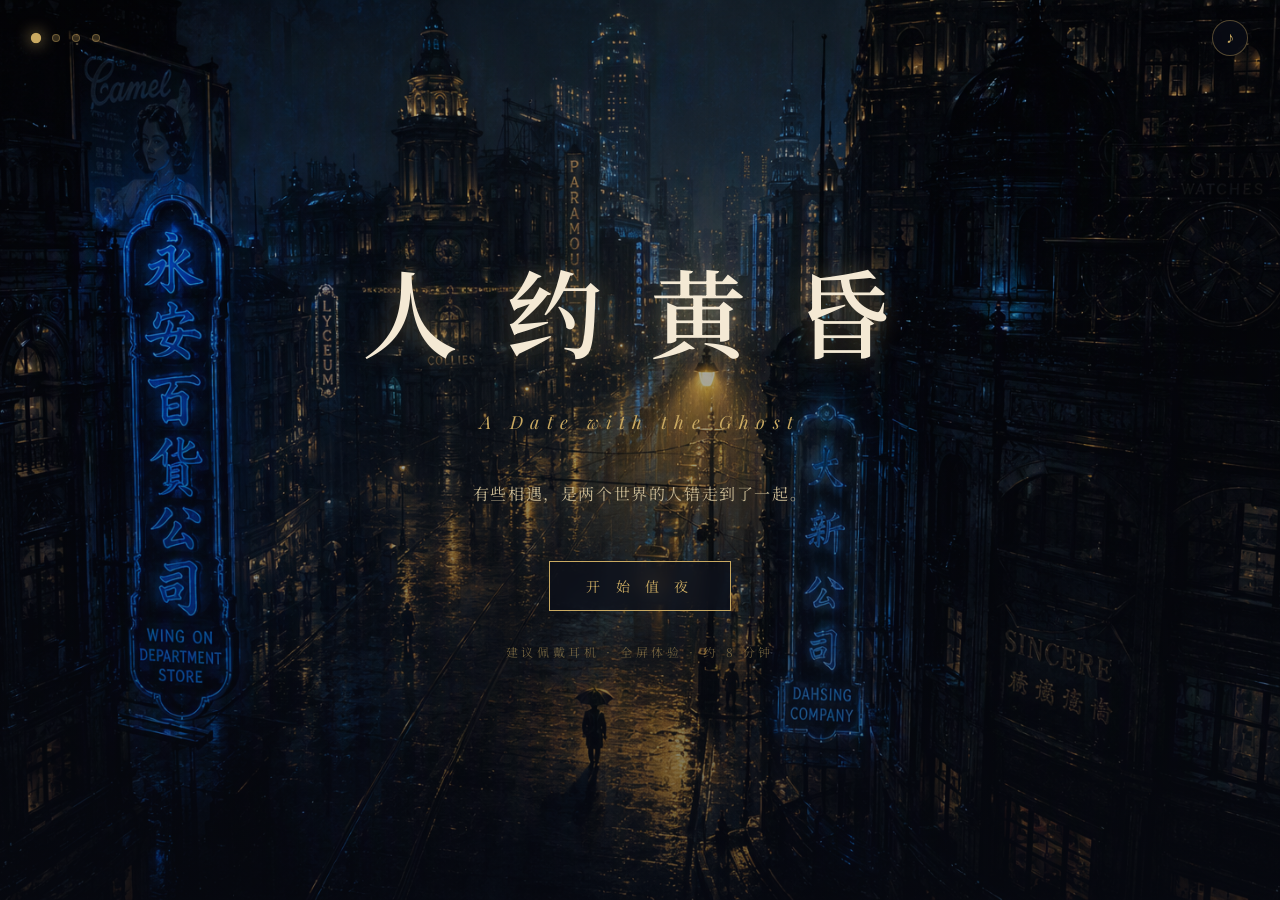
<file: guilian/index.html>
<!DOCTYPE html>
<html lang="zh-CN">
<head>
  <meta charset="UTF-8" />
  <meta name="viewport" content="width=device-width, initial-scale=1.0, viewport-fit=cover" />
  <title>人约黄昏 · A Date with the Ghost</title>
  <link rel="preconnect" href="https://fonts.googleapis.com" />
  <link rel="preconnect" href="https://fonts.gstatic.com" crossorigin />
  <link href="https://fonts.googleapis.com/css2?family=Playfair+Display:ital,wght@0,400;0,600;1,400&family=Noto+Serif+SC:wght@300;400;600&display=swap" rel="stylesheet" />
  <link rel="stylesheet" href="styles.css" />
</head>
<body>
  <!-- 雨/雪粒子层 -->
  <!-- 顶部 UI -->
  <header class="top-bar">
    <div id="progress-dots" class="progress-dots" aria-label="进度">
      <span class="dot" data-step="cover"></span>
      <span class="dot" data-step="ch1"></span>
      <span class="dot" data-step="ch2"></span>
      <span class="dot" data-step="climax"></span>
    </div>
    <button id="mute-btn" class="mute-btn" aria-label="静音切换">
      <span class="mute-icon">♪</span>
    </button>
  </header>

  <!-- 主舞台 -->
  <main id="stage" class="stage">
    <!-- 通用黑屏遮罩 -->
    <div id="black-mask" class="black-mask"></div>

    <!-- 场景容器：JS 动态切换 display -->
    <section id="scene-cover" class="scene scene-cover" data-active="true">
      <div class="scene-bg bg-cover" aria-hidden="true"></div>
      <div class="cover-content">
        <h1 class="cover-title">
          <span class="title-line">人</span>
          <span class="title-line">约</span>
          <span class="title-line">黄</span>
          <span class="title-line">昏</span>
        </h1>
        <p class="cover-subtitle">A Date with the Ghost</p>
        <p class="cover-tagline">有些相遇，是两个世界的人错走到了一起。</p>
        <button class="btn-primary start-btn" data-action="start">开 始 值 夜</button>
        <p class="cover-hint">建议佩戴耳机 · 全屏体验 · 约 8 分钟</p>
      </div>
    </section>

    <section id="scene-opening" class="scene scene-opening">
      <div class="scene-bg bg-city-night" aria-hidden="true"></div>
      <div class="opening-narrator">
        <p class="narrator-line" data-narrator="1">凌晨一点。</p>
        <p class="narrator-line" data-narrator="2">你刚和出版社编辑吵了一架。</p>
        <p class="narrator-line" data-narrator="3">他让你把小说改成"正能量"。</p>
        <p class="narrator-line" data-narrator="4">你拒绝。然后你摔了咖啡馆的杯子。</p>
        <p class="narrator-line" data-narrator="5">冷风吹进来。你拐进一家 24 小时便利店。</p>
        <p class="narrator-line" data-narrator="6">货架之间，站着一位黑衣女子。</p>
        <p class="narrator-line" data-narrator="7">她抬起眼睛，像是从很深的水底望向你。</p>
        <p class="narrator-line" data-narrator="8">那一刻，你忘了自己是来买咖啡的。</p>
      </div>
      <div class="opening-character" id="opening-silhouette" aria-hidden="true"></div>
      <button class="btn-primary opening-continue" data-action="opening-continue" hidden>继续</button>
    </section>

    <section id="scene-chapter1" class="scene scene-chapter1">
      <div class="scene-bg bg-convenience-store" aria-hidden="true"></div>
      <div class="chapter-marker">第一章 · 便利店</div>
      <div class="character-stage" id="ch1-character"></div>
      <div id="dialogue-box" class="dialogue-box">
        <div class="speaker-line">
          <span class="speaker-name" id="speaker-name">她</span>
        </div>
        <p class="dialogue-text" id="dialogue-text"></p>
        <div class="option-list" id="option-list"></div>
        <button class="btn-primary dialogue-continue" id="dialogue-continue" hidden>继续</button>
      </div>
    </section>

    <section id="scene-chapter2" class="scene scene-chapter2">
      <div class="scene-bg bg-old-apartment" aria-hidden="true"></div>
      <div class="chapter-marker">第二章 · 老公寓</div>
      <div class="character-stage" id="ch2-character"></div>
      <div class="clock-puzzle" id="clock-puzzle" hidden>
        <p class="puzzle-hint">点击墙上的照片，按时间顺序排列。</p>
        <div class="photo-row">
          <button class="photo-btn" data-photo="morning" data-order="1" aria-label="清晨照片"></button>
          <button class="photo-btn" data-photo="dusk" data-order="2" aria-label="黄昏照片"></button>
          <button class="photo-btn" data-photo="midnight" data-order="3" aria-label="深夜照片"></button>
        </div>
        <p class="puzzle-status" id="puzzle-status"></p>
      </div>
      <div id="dialogue-box-ch2" class="dialogue-box">
        <div class="speaker-line">
          <span class="speaker-name" id="speaker-name-ch2">她</span>
        </div>
        <p class="dialogue-text" id="dialogue-text-ch2"></p>
        <div class="option-list" id="option-list-ch2"></div>
        <button class="btn-primary dialogue-continue" id="dialogue-continue-ch2" hidden>继续</button>
      </div>
    </section>

    <section id="scene-climax" class="scene scene-climax">
      <div class="scene-bg bg-cathedral" aria-hidden="true"></div>
      <div class="chapter-marker">高潮 · 教堂</div>
      <div class="character-stage" id="climax-character"></div>
      <div id="dialogue-box-climax" class="dialogue-box">
        <div class="speaker-line">
          <span class="speaker-name" id="speaker-name-climax">她</span>
        </div>
        <p class="dialogue-text" id="dialogue-text-climax"></p>
        <div class="option-list" id="option-list-climax"></div>
        <button class="btn-primary dialogue-continue" id="dialogue-continue-climax" hidden>继续</button>
      </div>
    </section>

    <section id="scene-ending-a" class="scene scene-ending">
      <div class="scene-bg bg-ending-a" aria-hidden="true"></div>
      <div class="ending-content">
        <h2 class="ending-title">结局 A · 还 魂</h2>
        <p class="ending-text" id="ending-a-text"></p>
        <button class="btn-secondary" data-action="back-to-title">回到封面</button>
      </div>
    </section>

    <section id="scene-ending-b" class="scene scene-ending">
      <div class="scene-bg bg-ending-b" aria-hidden="true"></div>
      <div class="ending-content">
        <h2 class="ending-title">结局 B · 入 鬼</h2>
        <p class="ending-text" id="ending-b-text"></p>
        <button class="btn-secondary" data-action="back-to-title">回到封面</button>
      </div>
    </section>

    <section id="scene-ending-c" class="scene scene-ending">
      <div class="scene-bg bg-ending-c" aria-hidden="true"></div>
      <div class="ending-content">
        <h2 class="ending-title">结局 C · 共 度</h2>
        <p class="ending-text" id="ending-c-text"></p>
        <button class="btn-secondary" data-action="back-to-title">回到封面</button>
      </div>
    </section>

    <section id="scene-ending-h" class="scene scene-ending">
      <div class="scene-bg bg-ending-b" aria-hidden="true"></div>
      <div class="ending-content">
        <h2 class="ending-title">隐藏结局 · 黄 粱</h2>
        <p class="ending-text" id="ending-h-text"></p>
        <button class="btn-secondary" data-action="back-to-title">回到封面</button>
      </div>
    </section>

    <section id="scene-credits" class="scene scene-credits">
      <div class="credits-content">
        <p class="credits-line">献给所有曾想消失，也曾被找回的人。</p>
        <p class="credits-line credits-unlocks" id="credits-unlocks"></p>
        <button class="btn-secondary" data-action="restart">再 读 一 遍</button>
      </div>
    </section>
  </main>

  <script src="game.js"></script>
</body>
</html>
</file>
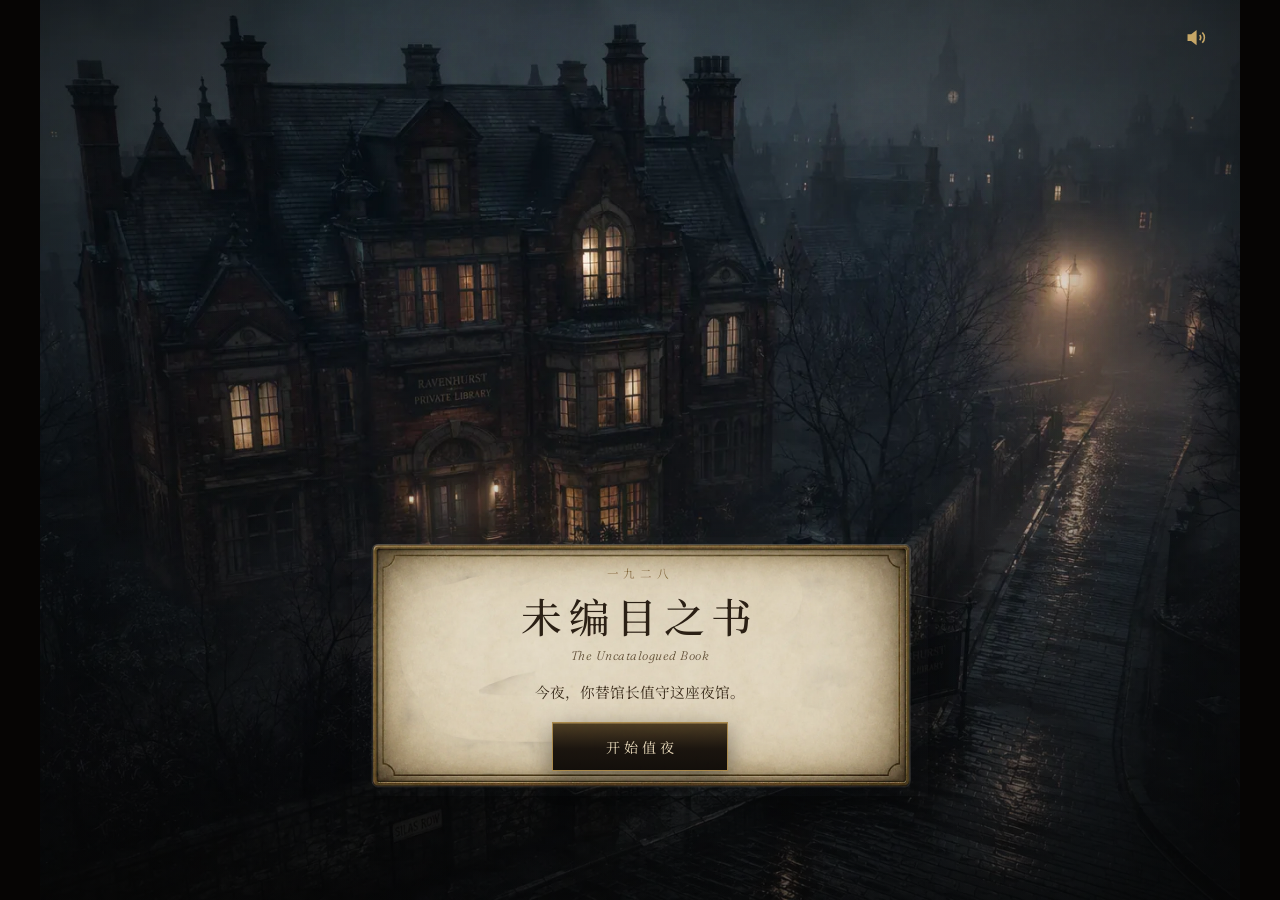
<file: library/index.html>
<!DOCTYPE html>
<html lang="zh-CN">
<head>
  <meta charset="UTF-8" />
  <meta name="viewport" content="width=device-width, initial-scale=1.0, viewport-fit=cover" />
  <title>未编目之书 · The Uncatalogued Book</title>
  <link rel="preconnect" href="https://fonts.googleapis.com" />
  <link rel="preconnect" href="https://fonts.gstatic.com" crossorigin />
  <link href="https://fonts.googleapis.com/css2?family=Fraunces:ital,opsz,wght@0,9..144,300;0,9..144,500;1,9..144,300&family=Noto+Serif+SC:wght@300;400;500&display=swap" rel="stylesheet" />
  <link rel="stylesheet" href="styles.css" />
</head>
<body>
  <div id="app">
    <header class="hud">
      <button id="btn-music" class="ghost-btn music-btn" type="button" title="关闭音乐" aria-label="关闭音乐" aria-pressed="false">
        <svg class="icon-sound" viewBox="0 0 24 24" aria-hidden="true">
          <path fill="currentColor" d="M4 9h3.2L12 5.2v13.6L7.2 15H4V9zm10.2 1.1a3.2 3.2 0 0 1 0 3.8l1.2.9a4.8 4.8 0 0 0 0-5.6l-1.2.9zm2.3-2.2 1.1-.9a7.2 7.2 0 0 1 0 9.9l-1.1-.9a5.6 5.6 0 0 0 0-8.1z"/>
        </svg>
        <svg class="icon-mute" viewBox="0 0 24 24" aria-hidden="true">
          <path fill="currentColor" d="M4 9h3.2L12 5.2v13.6L7.2 15H4V9zm12.1 1.2 1.7 1.8 1.7-1.8 1.1 1.1-1.7 1.7 1.7 1.8-1.1 1.1-1.7-1.8-1.7 1.8-1.1-1.1 1.7-1.8-1.7-1.7 1.1-1.1z"/>
        </svg>
      </button>
    </header>

    <section id="scene-title" class="scene active" data-scene="title">
      <div class="scene-bg" data-img="library_overview.png"></div>
      <div class="title-panel">
        <aside class="title-plate">
          <p class="title-year">一九二八</p>
          <h1 class="title-zh">未编目之书</h1>
          <p class="title-en">The Uncatalogued Book</p>
          <p class="title-line">今夜，你替馆长值守这座夜馆。</p>
          <button id="btn-start" class="primary-btn title-start" type="button">开始值夜</button>
        </aside>
      </div>
    </section>

    <section id="scene-intro" class="scene" data-scene="intro">
      <div class="scene-bg" id="intro-bg" data-img="library_overview.png"></div>
      <div class="intro-curator" id="intro-curator" data-img="curator_silhouette.png" hidden></div>
      <div class="dialogue" id="intro-dialogue">
        <p class="dialogue-speaker" id="intro-speaker"></p>
        <p class="dialogue-text" id="intro-text"></p>
        <button id="btn-intro-next" class="primary-btn" type="button">继续</button>
      </div>
    </section>

    <section id="scene-desk" class="scene" data-scene="desk">
      <div class="scene-bg" data-img="floor1_desk.png"></div>
      <div class="desk-lamp" id="desk-lamp" aria-hidden="true"></div>
      <div class="room-nav">
        <span class="room-name">一楼 · 值班桌</span>
        <button class="ghost-btn room-link" type="button" data-goto="stacks">阅览廊 ></button>
      </div>
      <div class="hotspots" id="desk-hotspots">
        <button class="hotspot pulse" data-id="lamp" style="left:7%;top:60%" type="button" aria-label="煤油灯"></button>
        <button class="hotspot locked" data-id="smallkey" style="left:16%;top:54%" type="button" aria-label="小钥匙"></button>
        <button class="hotspot locked" data-id="drawer" style="left:52%;top:82%" type="button" aria-label="值班桌抽屉"></button>
        <button class="hotspot" data-id="memo" style="left:20%;top:70%" type="button" aria-label="便签"></button>
      </div>
      <p class="scene-caption" id="desk-caption"></p>
    </section>

    <section id="scene-stacks" class="scene" data-scene="stacks">
      <div class="scene-bg" data-img="floor1_stacks.png" id="stacks-bg"></div>
      <div class="room-nav">
        <button class="ghost-btn room-link" type="button" data-goto="desk">< 值班桌</button>
        <span class="room-name">一楼 · 阅览廊</span>
        <button class="ghost-btn room-link" type="button" data-goto="lobby">还书廊 ></button>
      </div>
      <div class="hotspots" id="stacks-hotspots">
        <button class="hotspot" data-id="miss" data-spine="C-04" style="left:8%;top:28%" type="button" aria-label="书架"></button>
        <button class="hotspot" data-id="shelf" style="left:14%;top:42%" type="button" aria-label="书架"></button>
        <button class="hotspot" data-id="miss" data-spine="A-09" style="left:11%;top:68%" type="button" aria-label="书架"></button>
        <button class="hotspot" data-id="cards" style="left:38%;top:74%" type="button" aria-label="借阅卡片盒"></button>
        <button class="hotspot" data-id="ink" style="left:84%;top:72%" type="button" aria-label="墨水瓶"></button>
      </div>
      <p class="scene-caption" id="stacks-caption"></p>
    </section>

    <section id="scene-lobby" class="scene" data-scene="lobby">
      <div class="scene-bg" data-img="floor1_lobby.png" id="lobby-bg"></div>
      <div class="lobby-prop lobby-photo" id="lobby-photo" aria-hidden="true"></div>
      <div class="room-nav">
        <button class="ghost-btn room-link" type="button" data-goto="stacks">< 阅览廊</button>
        <span class="room-name">一楼 · 还书廊</span>
      </div>
      <div class="hotspots" id="lobby-hotspots">
        <button class="hotspot" data-id="cart" style="left:38%;top:60%" type="button" aria-label="还书车"></button>
        <button class="hotspot" data-id="photo" style="left:34%;top:38%" type="button" aria-label="旧相纸"></button>
        <button class="hotspot locked" data-id="door" style="left:82%;top:40%" type="button" aria-label="地下室门"></button>
      </div>
      <p class="scene-caption" id="lobby-caption"></p>
    </section>

    <section id="scene-b1" class="scene" data-scene="b1">
      <div class="scene-bg cold" data-img="b1_stairs.png"></div>
      <div class="b1-panel">
        <p class="b1-kicker">地下一层 · 石阶</p>
        <p class="b1-text" id="b1-text"></p>
        <button id="btn-b1-down" class="primary-btn" type="button">继续下行</button>
      </div>
      <p class="scene-caption" id="b1-caption"></p>
    </section>

    <section id="scene-b2" class="scene" data-scene="b2">
      <div class="scene-bg cold" data-img="b2_vault_room.png"></div>
      <div class="vault-stage">
        <div class="book-pedestal" id="blank-book" data-img="blank_book.png" title="未编目之书">
          <span class="book-label">《未编目之书》</span>
        </div>
        <div class="drop-slots" id="b2-slots">
          <div class="drop-slot" data-slot="key">门</div>
          <div class="drop-slot" data-slot="note">笔</div>
          <div class="drop-slot" data-slot="flower">脊</div>
        </div>
      </div>
      <p class="scene-caption" id="b2-caption"></p>
    </section>

    <section id="scene-book" class="scene" data-scene="bookInner">
      <div class="scene-bg parchment" data-img="book_inner.png"></div>
      <div class="silhouette" id="silhouette" hidden data-img="girl_silhouette.png"></div>
      <div class="book-slots" id="book-slots">
        <div class="drop-slot page-slot" data-slot="key">门</div>
        <div class="drop-slot page-slot" data-slot="note">笔</div>
        <div class="drop-slot page-slot" data-slot="flower">少女</div>
      </div>
      <div class="monologue" id="monologue" hidden>
        <p id="mono-text"></p>
        <button id="btn-mono-next" class="primary-btn" type="button">继续</button>
      </div>
      <button id="btn-last-page" class="primary-btn last-page-btn" type="button" hidden>最后一页</button>
      <p class="scene-caption" id="book-caption"></p>
    </section>

    <section id="scene-ending" class="scene" data-scene="ending">
      <div class="scene-bg" id="ending-bg"></div>
      <div class="ending-panel">
        <h2 id="ending-title"></h2>
        <p id="ending-body"></p>
        <p id="ending-epilogue" class="epilogue"></p>
        <button id="btn-title" class="primary-btn" type="button">返回标题</button>
      </div>
    </section>

    <aside id="inventory" class="inventory" hidden>
      <p class="inv-label">信物</p>
      <div id="inv-items" class="inv-items"></div>
    </aside>

    <div id="modal" class="modal" hidden>
      <div class="modal-card" id="modal-card">
        <p class="modal-kicker" id="modal-kicker" hidden></p>
        <div class="modal-art-wrap" id="modal-art-wrap" hidden>
          <button class="modal-art" id="modal-art" type="button" aria-label="点击放大" title="点击放大"></button>
        </div>
        <h3 id="modal-title"></h3>
        <div class="modal-rule" aria-hidden="true"></div>
        <p id="modal-body"></p>
        <button id="modal-close" class="primary-btn" type="button">合上</button>
      </div>
    </div>

    <div id="art-zoom" class="art-zoom" hidden>
      <div class="art-zoom-frame">
        <div class="art-zoom-img" id="art-zoom-img"></div>
      </div>
    </div>

    <div id="toast" class="toast" hidden></div>
  </div>
  <script src="game.js"></script>
</body>
</html>
</file>
<file: guilian/styles.css>
/* ============================================
   人约黄昏 · A Date with the Ghost
   美术风格：Art Deco + 黑色电影
   ============================================ */

:root {
  --night: #0a0e1a;
  --night-deep: #050811;
  --blue: #1a3a5c;
  --blue-deep: #0d1f33;
  --gold: #c9a961;
  --gold-bright: #e8c878;
  --ink: #1a1a1a;
  --paper: #f4e9d4;
  --paper-dim: #c9b993;
  --blood: #8b2c2c;
  --display-font: 'Playfair Display', 'Noto Serif SC', Georgia, serif;
  --body-font: 'Noto Serif SC', 'Playfair Display', Georgia, serif;
}

* {
  box-sizing: border-box;
  margin: 0;
  padding: 0;
}

html, body {
  width: 100%;
  height: 100%;
  background: var(--night);
  color: var(--paper);
  font-family: var(--body-font);
  overflow: hidden;
  user-select: none;
  -webkit-tap-highlight-color: transparent;
}

body {
  cursor: default;
}

/* ============================================
   雨/雪粒子层
   ============================================ */
/* ============================================
   顶栏
   ============================================ */
.top-bar {
  position: fixed;
  top: 0;
  left: 0;
  right: 0;
  z-index: 50;
  padding: 20px 32px;
  display: flex;
  justify-content: space-between;
  align-items: center;
  pointer-events: none;
}

.progress-dots {
  display: flex;
  gap: 12px;
  pointer-events: auto;
}

.progress-dots .dot {
  width: 8px;
  height: 8px;
  border-radius: 50%;
  background: rgba(201, 169, 97, 0.25);
  border: 1px solid rgba(201, 169, 97, 0.4);
  transition: all 0.4s ease;
}

.progress-dots .dot.active {
  background: var(--gold);
  box-shadow: 0 0 12px var(--gold);
  transform: scale(1.3);
}

.progress-dots .dot.passed {
  background: rgba(201, 169, 97, 0.6);
}

.mute-btn {
  width: 36px;
  height: 36px;
  border-radius: 50%;
  background: rgba(10, 14, 26, 0.6);
  border: 1px solid rgba(201, 169, 97, 0.4);
  color: var(--gold);
  font-size: 16px;
  cursor: pointer;
  pointer-events: auto;
  backdrop-filter: blur(8px);
  transition: all 0.3s ease;
}

.mute-btn:hover {
  border-color: var(--gold);
  box-shadow: 0 0 12px rgba(201, 169, 97, 0.5);
}

.mute-btn.muted {
  color: rgba(201, 169, 97, 0.4);
}

/* ============================================
   舞台与场景
   ============================================ */
.stage {
  position: relative;
  width: 100%;
  height: 100vh;
  height: 100dvh;
  overflow: hidden;
}

.scene {
  position: absolute;
  inset: 0;
  display: none;
  opacity: 0;
  transition: opacity 0.6s ease;
  overflow: hidden;
}

.scene[data-active="true"] {
  display: flex;
  opacity: 1;
}

/* ============================================
   场景背景层：统一结构
   background-image 层：真实图片（优先）
   ::before 遮罩层：渐变暗角（保护文字可读性）
   ============================================ */
.scene-bg {
  position: absolute;
  inset: 0;
  background-color: var(--night-deep);
  background-size: cover;
  background-position: center;
  background-repeat: no-repeat;
  z-index: 0;
}

/* 深色渐变遮罩 → ::before 层负责 */
.scene-bg::before {
  content: '';
  position: absolute;
  inset: 0;
  z-index: 1;
  background: linear-gradient(
    180deg,
    rgba(10, 14, 26, 0.25) 0%,
    rgba(10, 14, 26, 0.65) 100%
  );
}

/* ============================================
   各场景背景
   （不再使用 background 简写，统一用 background-image）
   ============================================ */
.bg-cover {
  background-color: #0a0e1a;
  background-image: url('assets/cover.jpg');
}

.bg-convenience-store {
  background-color: #0d1f33;
  background-image: url('assets/convenience_store.jpg');
}

.bg-city-night {
  background-color: #0a0e1a;
  background-image: url('assets/city_night.jpg');
}

.bg-old-apartment {
  background-color: #1a0e08;
  background-image: url('assets/old_apartment.jpg');
}

.bg-cathedral {
  background-color: #0a0e1a;
  background-image: url('assets/cathedral.jpg');
}

/* 结局场景 */
.bg-ending-a {
  background-color: #8b6f47;
  background-image: url('assets/ending_a.jpg');
}

.bg-ending-b {
  background-color: #050811;
  background-image: url('assets/ending_b.jpg');
}

.bg-ending-c {
  background-color: #2a1810;
  background-image: url('assets/ending_c.jpg');
}

/* ============================================
   场景 active 态：显示真实背景图
   （JS 会给 .scene-bg 追加 .has-image 触发此态）
   ============================================ */
.scene-bg.has-image::before {
  background: linear-gradient(
    180deg,
    rgba(10, 14, 26, 0.2) 0%,
    rgba(10, 14, 26, 0.55) 100%
  );
}

.scene-bg.has-image.bg-cover { background-image: url('assets/cover.jpg'); }
.scene-bg.has-image.bg-convenience-store { background-image: url('assets/convenience_store.jpg'); }
.scene-bg.has-image.bg-old-apartment { background-image: url('assets/old_apartment.jpg'); }
.scene-bg.has-image.bg-city-night { background-image: url('assets/city_night.jpg'); }
.scene-bg.has-image.bg-cathedral { background-image: url('assets/cathedral.jpg'); }
.scene-bg.has-image.bg-ending-a { background-image: url('assets/ending_a.jpg'); }
.scene-bg.has-image.bg-ending-b { background-image: url('assets/ending_b.jpg'); }
.scene-bg.has-image.bg-ending-c { background-image: url('assets/ending_c.jpg'); }

/* ============================================
   封面
   ============================================ */
.scene-cover {
  align-items: center;
  justify-content: center;
}

.cover-content {
  position: relative;
  z-index: 2;
  text-align: center;
  padding: 24px;
  max-width: 720px;
}

.cover-title {
  font-family: var(--display-font);
  font-weight: 600;
  font-size: clamp(48px, 10vw, 96px);
  letter-spacing: 0.3em;
  margin-bottom: 32px;
  color: var(--paper);
  text-shadow: 0 0 24px rgba(201, 169, 97, 0.4);
  display: flex;
  justify-content: center;
  gap: 0.2em;
}

.cover-title .title-line {
  display: inline-block;
  opacity: 0;
  transform: translateY(20px) rotateX(-90deg);
  animation: title-reveal 1.2s ease forwards;
}

.cover-title .title-line:nth-child(1) { animation-delay: 0.3s; }
.cover-title .title-line:nth-child(2) { animation-delay: 0.6s; }
.cover-title .title-line:nth-child(3) { animation-delay: 0.9s; }
.cover-title .title-line:nth-child(4) { animation-delay: 1.2s; }

@keyframes title-reveal {
  to {
    opacity: 1;
    transform: translateY(0) rotateX(0);
  }
}

.cover-subtitle {
  font-family: var(--display-font);
  font-style: italic;
  font-size: clamp(14px, 2vw, 18px);
  letter-spacing: 0.4em;
  color: var(--gold);
  margin-bottom: 48px;
  opacity: 0;
  animation: fade-in 1s ease 1.8s forwards;
}

.cover-tagline {
  font-size: clamp(14px, 1.6vw, 16px);
  color: var(--paper-dim);
  margin-bottom: 56px;
  letter-spacing: 0.1em;
  opacity: 0;
  animation: fade-in 1s ease 2.2s forwards;
}

.cover-hint {
  font-size: 12px;
  color: rgba(201, 169, 97, 0.5);
  letter-spacing: 0.3em;
  margin-top: 32px;
  opacity: 0;
  animation: fade-in 1s ease 2.8s forwards;
}

.start-btn {
  opacity: 0;
  animation: fade-in 1s ease 2.5s forwards;
}

@keyframes fade-in {
  to { opacity: 1; }
}

/* ============================================
   按钮
   ============================================ */
.btn-primary,
.btn-secondary {
  font-family: var(--body-font);
  font-size: 14px;
  letter-spacing: 0.4em;
  padding: 14px 36px;
  border: 1px solid var(--gold);
  background: rgba(10, 14, 26, 0.6);
  color: var(--gold);
  cursor: pointer;
  transition: all 0.4s ease;
  backdrop-filter: blur(8px);
  text-transform: none;
}

.btn-primary:hover,
.btn-secondary:hover {
  background: var(--gold);
  color: var(--night);
  box-shadow: 0 0 24px rgba(201, 169, 97, 0.6);
  letter-spacing: 0.5em;
}

.btn-primary:disabled {
  opacity: 0.3;
  cursor: not-allowed;
  letter-spacing: 0.4em;
}

.btn-primary:disabled:hover {
  background: rgba(10, 14, 26, 0.6);
  color: var(--gold);
  box-shadow: none;
  letter-spacing: 0.4em;
}

/* ============================================
   开场（叙述文字 + 剪影）
   ============================================ */
.scene-opening {
  align-items: center;
  justify-content: center;
  flex-direction: column;
}

.opening-narrator {
  position: relative;
  z-index: 2;
  text-align: center;
  max-width: 600px;
  padding: 0 24px;
}

.narrator-line {
  font-size: clamp(16px, 2vw, 20px);
  line-height: 2;
  color: var(--paper);
  margin-bottom: 8px;
  opacity: 0;
  transform: translateY(10px);
  transition: opacity 0.8s ease, transform 0.8s ease;
}

.narrator-line.visible {
  opacity: 1;
  transform: translateY(0);
}

.opening-character {
  position: absolute;
  right: 8%;
  bottom: 8%;
  width: 340px;
  height: 680px;
  background-image: url('assets/her_silhouette.jpg');
  background-size: contain;
  background-repeat: no-repeat;
  background-position: center bottom;
  background-color: transparent;
  mix-blend-mode: screen; /* 黑底变透明，只留白色轮廓 */
  opacity: 0;
  transition: opacity 1.2s ease 2s;
}

.opening-character.visible { opacity: 1; }

.opening-continue {
  position: relative;
  z-index: 3;
  margin-top: 48px;
}

/* ============================================
   章节场景通用
   ============================================ */
.scene-chapter1,
.scene-chapter2,
.scene-climax {
  flex-direction: column;
  align-items: center;
  justify-content: flex-end;
  padding-bottom: 8vh;
}

.chapter-marker {
  position: absolute;
  top: 80px;
  left: 50%;
  transform: translateX(-50%);
  font-family: var(--display-font);
  font-style: italic;
  font-size: 13px;
  letter-spacing: 0.6em;
  color: var(--gold);
  z-index: 2;
  opacity: 0.8;
}

.character-stage {
  position: absolute;
  right: 4%;
  bottom: 10%;
  width: 440px;
  height: 880px;
  pointer-events: none;
  z-index: 1;
}

.character-stage.silhouette {
  background-image: url('assets/her_silhouette.jpg');
  background-size: contain;
  background-repeat: no-repeat;
  background-position: center bottom;
}

.character-stage.face {
  background-image: url('assets/her_face.jpg');
  background-size: cover;
  background-position: center;
  box-shadow: -60px 0 120px rgba(10, 14, 26, 0.75);
}

/* ============================================
   对话框（极透明 · 幽灵质感）
   ============================================ */
.dialogue-box {
  position: relative;
  z-index: 3;
  width: min(680px, 92vw);
  /* 极低透明度 + 模糊，背景图若隐若现 */
  background: rgba(8, 10, 18, 0.52);
  border: 1px solid rgba(201, 169, 97, 0.22);
  /* 顶部/底部极细金色装饰线，Art Deco 感 */
  box-shadow:
    0 0 0 1px rgba(201, 169, 97, 0.08),
    0 0 80px rgba(0, 0, 0, 0.45),
    inset 0 1px 0 rgba(201, 169, 97, 0.12),
    inset 0 -1px 0 rgba(201, 169, 97, 0.06);
  backdrop-filter: blur(18px) saturate(1.4);
  /* 内边距收紧，文字更紧凑 */
  padding: 28px 32px 24px;
  /* 左上角装饰三角（Art Deco 几何感） */
  position: relative;
}

.dialogue-box::before {
  content: '';
  position: absolute;
  top: -1px;
  left: -1px;
  width: 24px;
  height: 24px;
  /* 金色三角装饰 */
  border-top: 1px solid rgba(201, 169, 97, 0.5);
  border-left: 1px solid rgba(201, 169, 97, 0.5);
  pointer-events: none;
}

.dialogue-box::after {
  content: '';
  position: absolute;
  bottom: -1px;
  right: -1px;
  width: 24px;
  height: 24px;
  /* 金色三角装饰（右下对称） */
  border-bottom: 1px solid rgba(201, 169, 97, 0.5);
  border-right: 1px solid rgba(201, 169, 97, 0.5);
  pointer-events: none;
}

.speaker-line {
  margin-bottom: 10px;
  padding-bottom: 10px;
  border-bottom: 1px solid rgba(201, 169, 97, 0.15);
}

.speaker-name {
  font-family: var(--display-font);
  font-style: italic;
  font-size: 13px;
  letter-spacing: 0.35em;
  color: var(--gold);
  /* 字间距拉开，轻盈感 */
  opacity: 0.9;
}

.dialogue-text {
  font-size: clamp(15px, 1.7vw, 17px);
  line-height: 1.95;
  color: rgba(244, 233, 212, 0.88);
  letter-spacing: 0.04em;
  min-height: 48px;
  margin-bottom: 20px;
  /* 字间距略松，有文学感 */
}

.dialogue-text.typing {
  border-right: 1px solid var(--gold);
  animation: cursor-blink 0.8s step-end infinite;
}

@keyframes cursor-blink {
  50% { border-color: transparent; }
}

.option-list {
  display: flex;
  flex-direction: column;
  gap: 10px;
  margin-top: 14px;
}

.option-btn {
  font-family: var(--body-font);
  font-size: 14px;
  line-height: 1.65;
  padding: 12px 18px;
  background: rgba(26, 58, 92, 0.18);
  border: 1px solid rgba(201, 169, 97, 0.18);
  color: rgba(244, 233, 212, 0.82);
  text-align: left;
  cursor: pointer;
  transition: all 0.3s ease;
  letter-spacing: 0.04em;
}

.option-btn:hover {
  background: rgba(201, 169, 97, 0.12);
  border-color: rgba(201, 169, 97, 0.55);
  padding-left: 26px;
  color: var(--gold-bright);
  /* hover 时轻微发光，像萤火虫 */
  box-shadow: 0 0 12px rgba(201, 169, 97, 0.15);
}

.option-btn::before {
  content: '· ';
  color: var(--gold);
  opacity: 0;
  transition: opacity 0.3s ease;
}

.option-btn:hover::before { opacity: 1; }

.option-btn.locked {
  opacity: 0.28;
  cursor: not-allowed;
}

.option-btn.locked:hover {
  background: rgba(26, 58, 92, 0.18);
  border-color: rgba(201, 169, 97, 0.18);
  padding-left: 18px;
  color: rgba(244, 233, 212, 0.5);
  box-shadow: none;
}

.dialogue-continue {
  margin-top: 14px;
  width: 100%;
}

/* ============================================
   第二章：时钟谜题
   ============================================ */
.clock-puzzle {
  position: absolute;
  top: 50%;
  left: 50%;
  transform: translate(-50%, -50%);
  z-index: 4;
  text-align: center;
  background: rgba(10, 14, 26, 0.92);
  padding: 32px 40px;
  border: 1px solid rgba(201, 169, 97, 0.3);
  backdrop-filter: blur(12px);
}

.puzzle-hint {
  font-size: 14px;
  color: var(--gold);
  letter-spacing: 0.2em;
  margin-bottom: 24px;
}

.photo-row {
  display: flex;
  gap: 16px;
  justify-content: center;
  margin-bottom: 16px;
}

.photo-btn {
  width: 80px;
  height: 100px;
  border: 1px solid rgba(201, 169, 97, 0.4);
  background: rgba(26, 58, 92, 0.4);
  cursor: pointer;
  position: relative;
  transition: all 0.3s ease;
  background-size: cover;
  background-position: center;
}

.photo-btn[data-photo="morning"] {
  background: linear-gradient(180deg, #d4a574 0%, #8b6f47 100%);
}
.photo-btn[data-photo="dusk"] {
  background: linear-gradient(180deg, #8b2c2c 0%, #2a1810 100%);
}
.photo-btn[data-photo="midnight"] {
  background: linear-gradient(180deg, #0a0e1a 0%, #050811 100%);
}

.photo-btn:hover {
  border-color: var(--gold);
  transform: translateY(-4px);
}

.photo-btn.selected {
  border-color: var(--gold);
  box-shadow: 0 0 16px rgba(201, 169, 97, 0.6);
}

.photo-btn::after {
  content: attr(data-photo);
  position: absolute;
  bottom: 4px;
  left: 0;
  right: 0;
  font-size: 10px;
  letter-spacing: 0.2em;
  color: var(--paper);
  text-align: center;
  text-shadow: 0 0 4px black;
}

.photo-btn[data-photo="morning"]::after { content: '清晨'; }
.photo-btn[data-photo="dusk"]::after { content: '黄昏'; }
.photo-btn[data-photo="midnight"]::after { content: '深夜'; }

.puzzle-status {
  font-size: 13px;
  color: var(--paper-dim);
  letter-spacing: 0.2em;
  min-height: 20px;
}

.puzzle-status.success {
  color: var(--gold-bright);
}

/* ============================================
   结局
   ============================================ */
.scene-ending {
  align-items: center;
  justify-content: center;
  flex-direction: column;
}

.ending-content {
  position: relative;
  z-index: 2;
  text-align: center;
  max-width: 640px;
  padding: 0 24px;
}

.ending-title {
  font-family: var(--display-font);
  font-size: clamp(36px, 6vw, 56px);
  letter-spacing: 0.4em;
  margin-bottom: 48px;
  color: var(--paper);
  text-shadow: 0 0 24px rgba(201, 169, 97, 0.5);
}

.ending-text {
  font-size: clamp(16px, 1.8vw, 18px);
  line-height: 2.2;
  color: var(--paper);
  letter-spacing: 0.1em;
  margin-bottom: 56px;
  min-height: 100px;
}

/* ============================================
   片尾
   ============================================ */
.scene-credits {
  align-items: center;
  justify-content: center;
}

.credits-content {
  text-align: center;
  max-width: 600px;
  padding: 0 24px;
}

.credits-line {
  font-size: clamp(16px, 1.8vw, 18px);
  color: var(--paper);
  margin-bottom: 32px;
  line-height: 1.8;
  letter-spacing: 0.1em;
}

.credits-meta {
  font-size: 13px;
  color: var(--paper-dim);
  letter-spacing: 0.2em;
  margin-bottom: 32px;
}

.credits-unlocks {
  font-size: 13px;
  color: var(--gold);
  letter-spacing: 0.3em;
  margin-bottom: 48px;
}

/* ============================================
   黑屏遮罩（场景切换过渡）
   ============================================ */
.black-mask {
  position: absolute;
  inset: 0;
  background: var(--night-deep);
  z-index: 200;
  opacity: 0;
  pointer-events: none;
  transition: opacity 0.5s ease;
}

.black-mask.active {
  opacity: 1;
  pointer-events: auto;
}

/* ============================================
   响应式（移动端）
   ============================================ */
@media (max-width: 768px) {
  .top-bar {
    padding: 16px 20px;
  }

  .progress-dots { gap: 8px; }
  .progress-dots .dot { width: 6px; height: 6px; }

  .character-stage {
    right: 3%;
    width: 280px;
    height: 560px;
    bottom: 12%;
  }

  .chapter-marker {
    top: 60px;
    font-size: 11px;
    letter-spacing: 0.4em;
  }

  .dialogue-box {
    padding: 24px 20px;
  }

  .scene-chapter1,
  .scene-chapter2,
  .scene-climax {
    padding-bottom: 4vh;
  }

  .clock-puzzle {
    width: 92vw;
    padding: 24px 16px;
  }

  .photo-btn {
    width: 60px;
    height: 80px;
  }
}

/* ============================================
   工具类
   ============================================ */
[hidden] {
  display: none !important;
}

.fade-in {
  animation: fade-in 1s ease forwards;
}
</file>
<file: library/styles.css>
:root {
  /* Voss night library — oil, brass, soot, parchment */
  --void: #060504;
  --oak: #1c1510;
  --soot: rgba(8, 6, 4, 0.88);
  --brass: #a8874a;
  --brass-lit: #d4b06a;
  --brass-dim: #5c4528;
  --lamp: #c98a3c;
  --ink: #e6d7b8;
  --ink-mute: #9a8b72;
  --parchment: #cbb892;
  --cold: #5a6d78;
  --danger-dust: #6b3a32;

  --font-display: "Fraunces", "Noto Serif SC", serif;
  --font-body: "Noto Serif SC", "Fraunces", serif;

  --frame: 1px solid color-mix(in srgb, var(--brass) 45%, transparent);
  --ease: cubic-bezier(0.22, 0.61, 0.36, 1);

  --ui-caption: url("images/ui_caption_bar.png");
  --ui-modal: url("images/ui_modal_frame.png");
  --ui-btn-ghost: url("images/ui_btn_ghost.png");
  --ui-inv: url("images/ui_inv_slot.png");
  --ui-mat: url("images/ui_modal_art_mat.png");
  --ui-dialogue: url("images/ui_dialogue_panel.png");
  --ui-nameplate: url("images/ui_dialogue_nameplate.png");
}

*,
*::before,
*::after {
  box-sizing: border-box;
}

html,
body {
  margin: 0;
  height: 100%;
  background: var(--void);
  color: var(--ink);
  font-family: var(--font-body);
  overflow: hidden;
}

#app {
  position: relative;
  width: 100%;
  height: 100%;
  max-width: 1200px;
  margin: 0 auto;
  background: var(--oak);
  isolation: isolate;
}

/* subtle film grain — atmosphere, not decoration noise */
#app::after {
  content: "";
  position: absolute;
  inset: 0;
  z-index: 60;
  pointer-events: none;
  opacity: 0.07;
  background-image: url("data:image/svg+xml,%3Csvg viewBox='0 0 200 200' xmlns='http://www.w3.org/2000/svg'%3E%3Cfilter id='n'%3E%3CfeTurbulence type='fractalNoise' baseFrequency='0.85' numOctaves='3' stitchTiles='stitch'/%3E%3C/filter%3E%3Crect width='100%25' height='100%25' filter='url(%23n)'/%3E%3C/svg%3E");
  mix-blend-mode: overlay;
}

.hud {
  position: absolute;
  z-index: 40;
  top: 0;
  left: 0;
  right: 0;
  display: flex;
  justify-content: flex-end;
  align-items: flex-start;
  gap: 0.55rem;
  padding: 1rem 1.35rem;
  pointer-events: none;
}

.hud .ghost-btn {
  pointer-events: auto;
}

.hud .music-btn {
  display: inline-flex;
  align-items: center;
  justify-content: center;
  margin-left: auto;
  min-width: 2.75rem;
  min-height: 2.75rem;
  padding: 0.2rem;
  background: none;
  color: var(--brass-lit);
}

.music-btn svg {
  width: 1.7rem;
  height: 1.7rem;
  display: block;
}

.music-btn .icon-mute {
  display: none;
}

.music-btn[aria-pressed="true"] {
  color: var(--ink-mute);
  opacity: 0.7;
}

.music-btn[aria-pressed="true"] .icon-sound {
  display: none;
}

.music-btn[aria-pressed="true"] .icon-mute {
  display: block;
}

.ghost-btn {
  background: var(--ui-btn-ghost) center / 100% 100% no-repeat;
  border: none;
  color: var(--ink-mute);
  font: inherit;
  font-size: 0.78rem;
  letter-spacing: 0.14em;
  padding: 0.55rem 1.15rem;
  min-width: 4.2rem;
  min-height: 2.35rem;
  line-height: 1.2;
  cursor: pointer;
  transition: color 0.2s var(--ease), filter 0.2s, opacity 0.2s;
  opacity: 0.92;
}

.ghost-btn:hover,
.ghost-btn:focus-visible {
  color: var(--ink);
  outline: none;
  filter: brightness(1.12);
  opacity: 1;
}

.scene {
  display: none;
  position: absolute;
  inset: 0;
}

.scene.active {
  display: block;
  animation: sceneIn 0.55s var(--ease) both;
}

@keyframes sceneIn {
  from {
    opacity: 0;
  }
  to {
    opacity: 1;
  }
}

.scene-bg {
  position: absolute;
  inset: 0;
  background:
    radial-gradient(ellipse at 38% 28%, #3a2818 0%, transparent 52%),
    linear-gradient(165deg, #24180f 0%, #080604 75%);
  background-size: cover;
  background-position: center;
}

.scene-bg.cold {
  background:
    radial-gradient(ellipse at 50% 58%, #1a2832 0%, transparent 48%),
    linear-gradient(180deg, #10161c 0%, #050708 85%);
}

.scene-bg.parchment {
  background:
    radial-gradient(ellipse at 50% 38%, #3d3224 0%, transparent 55%),
    linear-gradient(180deg, #2a2218 0%, #100e0b 100%);
}

.scene-bg.has-img {
  background-color: var(--void);
  background-image: var(--bg);
  background-size: cover;
  background-position: center;
  background-repeat: no-repeat;
}

.scene-bg.has-img::after {
  content: "";
  position: absolute;
  inset: 0;
  pointer-events: none;
  background:
    radial-gradient(ellipse at 50% 40%, transparent 35%, rgba(6, 5, 4, 0.55) 100%),
    linear-gradient(180deg, rgba(6, 5, 4, 0.15) 0%, transparent 30%, rgba(6, 5, 4, 0.5) 100%);
}

/* ——— Title: reuse dialogue plate asset ——— */
.title-panel {
  position: absolute;
  inset: 0;
  display: flex;
  align-items: flex-end;
  justify-content: center;
  padding: 0 1rem calc(8% + 0.5rem);
  background: none;
  pointer-events: none;
}

.title-plate {
  pointer-events: auto;
  position: relative;
  width: min(36rem, calc(100% - 1.5rem));
  padding: 1.75rem 2.35rem 1.55rem;
  background: var(--ui-dialogue) center / 100% 100% no-repeat;
  border: none;
  box-shadow: 0 16px 40px rgba(0, 0, 0, 0.45);
  text-align: center;
  animation: plateIn 0.85s var(--ease) both;
}

.title-plate::before {
  display: none;
}

.title-year {
  margin: 0 0 0.55rem;
  font-family: var(--font-display);
  font-weight: 300;
  font-size: 0.72rem;
  letter-spacing: 0.4em;
  color: #7a5c32;
}

.title-zh {
  margin: 0;
  font-family: var(--font-body);
  font-weight: 500;
  font-size: clamp(1.85rem, 5vw, 2.55rem);
  letter-spacing: 0.16em;
  color: #2a1f14;
  line-height: 1.25;
  text-shadow: none;
}

.title-en {
  margin: 0.45rem 0 0;
  font-family: var(--font-display);
  font-style: italic;
  font-weight: 300;
  font-size: 0.78rem;
  letter-spacing: 0.04em;
  color: #5c4a32;
}

.title-line {
  margin: 0.95rem auto 1.15rem;
  max-width: 22rem;
  padding-top: 0;
  border-top: none;
  font-size: 0.92rem;
  line-height: 1.7;
  color: #3a2c1c;
}

.title-start {
  display: inline-block;
  width: auto;
  min-width: 11rem;
  margin: 0 auto;
  letter-spacing: 0.28em;
  text-indent: 0.28em;
  padding: 0.7rem 1.6rem 0.85rem;
  font-size: 0.84rem;
  color: #e8d4a8;
  background: var(--ui-btn-ghost) center / 100% 100% no-repeat;
  border: none;
  box-shadow: none;
}

.title-start::before {
  display: none;
}

.title-start:hover,
.title-start:focus-visible {
  color: #fff1d0;
  border: none;
  box-shadow: none;
  filter: brightness(1.08);
}

@keyframes plateIn {
  from {
    opacity: 0;
    transform: translateY(0.55rem);
  }
  to {
    opacity: 1;
    transform: translateY(0);
  }
}

/* ——— Brass plate buttons ——— */
.primary-btn {
  position: relative;
  font-family: var(--font-body);
  font-size: 0.88rem;
  letter-spacing: 0.28em;
  text-indent: 0.28em;
  padding: 0.85rem 1.85rem;
  border: 1px solid var(--brass);
  background:
    linear-gradient(180deg, color-mix(in srgb, var(--brass) 28%, #2a2014) 0%, #1a140e 55%, #120e0a 100%);
  color: var(--ink);
  cursor: pointer;
  box-shadow:
    inset 0 1px 0 color-mix(in srgb, var(--brass-lit) 35%, transparent),
    0 8px 24px rgba(0, 0, 0, 0.45);
  transition: border-color 0.2s, color 0.2s, transform 0.15s var(--ease), box-shadow 0.2s;
}

.primary-btn::before {
  content: "";
  position: absolute;
  inset: 3px;
  border: 1px solid color-mix(in srgb, var(--brass) 25%, transparent);
  pointer-events: none;
}

.primary-btn:hover,
.primary-btn:focus-visible {
  border-color: var(--brass-lit);
  color: #fff8e8;
  outline: none;
  box-shadow:
    inset 0 1px 0 color-mix(in srgb, var(--brass-lit) 50%, transparent),
    0 0 0 1px color-mix(in srgb, var(--brass) 40%, transparent),
    0 10px 28px rgba(0, 0, 0, 0.5);
}

.primary-btn:active {
  transform: translateY(1px);
}

/* ——— Hotspots: brass pins, label on hover ——— */
.hotspots {
  position: absolute;
  inset: 0;
}

.hotspot {
  position: absolute;
  transform: translate(-50%, -50%);
  width: 3.5rem;
  height: 3.5rem;
  padding: 0;
  border: none;
  border-radius: 50%;
  background: transparent;
  color: transparent;
  font: inherit;
  font-size: 0;
  cursor: pointer;
  z-index: 5;
  transition: transform 0.2s var(--ease);
}

.hotspot::before {
  content: "";
  position: absolute;
  left: 50%;
  top: 50%;
  width: 14px;
  height: 14px;
  margin: -7px 0 0 -7px;
  border-radius: 50%;
  background:
    radial-gradient(circle at 35% 30%, var(--brass-lit), var(--brass) 45%, var(--brass-dim));
  box-shadow:
    0 0 0 2px color-mix(in srgb, var(--void) 50%, transparent),
    0 0 14px color-mix(in srgb, var(--lamp) 40%, transparent);
  opacity: 0.85;
  transition: opacity 0.2s, transform 0.2s var(--ease), box-shadow 0.2s;
}

.hotspot::after {
  content: attr(aria-label);
  position: absolute;
  left: 50%;
  top: calc(100% + 0.4rem);
  transform: translateX(-50%);
  white-space: nowrap;
  font-size: 0.72rem;
  letter-spacing: 0.12em;
  line-height: 1.35;
  color: var(--ink);
  padding: 0.55rem 0.7rem;
  min-height: 2.1rem;
  display: flex;
  align-items: center;
  justify-content: center;
  box-sizing: border-box;
  background: var(--soot);
  border: var(--frame);
  opacity: 0;
  pointer-events: none;
  transition: opacity 0.2s var(--ease);
}

.hotspot:hover::before,
.hotspot:focus-visible::before {
  opacity: 1;
  transform: scale(1.25);
  box-shadow:
    0 0 0 1px var(--brass),
    0 0 16px color-mix(in srgb, var(--lamp) 45%, transparent);
}

.hotspot:hover::after,
.hotspot:focus-visible::after {
  opacity: 1;
}

.hotspot:focus-visible {
  outline: none;
}

.hotspot.locked::before {
  opacity: 0.2;
  filter: grayscale(0.6);
  box-shadow: none;
}

.hotspot.locked {
  cursor: not-allowed;
}

.hotspot.locked:hover::after {
  opacity: 0.7;
}

.hotspot.done::before {
  opacity: 0.22;
  background: radial-gradient(circle at 35% 30%, #8a7a5a, #3a3228);
  box-shadow: none;
}

.hotspot.pulse::before {
  opacity: 1;
  animation: pinPulse 1.8s ease-in-out infinite;
}

@keyframes pinPulse {
  0%,
  100% {
    box-shadow:
      0 0 0 1px var(--brass),
      0 0 8px color-mix(in srgb, var(--lamp) 30%, transparent);
  }
  50% {
    box-shadow:
      0 0 0 2px var(--brass-lit),
      0 0 22px color-mix(in srgb, var(--lamp) 55%, transparent);
  }
}

/* ——— Caption: asset plate ——— */
.scene-caption {
  position: absolute;
  left: 50%;
  bottom: 6.4rem;
  transform: translateX(-50%);
  width: min(36rem, calc(100% - 2rem));
  margin: 0;
  padding: 1.35rem 1.8rem;
  min-height: 4.2rem;
  box-sizing: border-box;
  display: flex;
  align-items: center;
  justify-content: center;
  background: var(--ui-caption) center / 100% 100% no-repeat;
  border: none;
  box-shadow: 0 12px 32px rgba(0, 0, 0, 0.35);
  font-size: 0.92rem;
  line-height: 1.65;
  color: #e8d4a8;
  text-align: center;
  pointer-events: none;
  text-shadow: 0 1px 2px rgba(0, 0, 0, 0.65);
}

.scene-caption:empty {
  display: none;
}

/* ——— Intro dialogue ——— */
.intro-curator {
  position: absolute;
  z-index: 15;
  left: auto;
  right: 4%;
  bottom: 10%;
  width: min(52vw, 520px);
  aspect-ratio: 3 / 4;
  background: center / contain no-repeat;
  opacity: 0;
  transform: translateX(6%);
  pointer-events: none;
  transition: opacity 0.7s var(--ease), transform 0.9s var(--ease);
  mix-blend-mode: screen;
  filter: drop-shadow(0 8px 18px rgba(0, 0, 0, 0.45));
}

.intro-curator.has-img {
  background-image: var(--bg);
}

.intro-curator.is-on {
  opacity: 0.95;
  transform: translateX(0);
}

.intro-curator.is-leaving {
  opacity: 0.28;
  transform: translateX(16%) scale(0.96);
}

.dialogue {
  position: absolute;
  z-index: 20;
  left: 50%;
  bottom: 10%;
  transform: translateX(-50%);
  width: min(38rem, calc(100% - 2rem));
  padding: 1.55rem 2rem 1.35rem;
  background: var(--ui-dialogue) center / 100% 100% no-repeat;
  border: none;
  box-shadow: 0 16px 40px rgba(0, 0, 0, 0.45);
}

.dialogue-speaker {
  display: inline-flex;
  align-items: center;
  justify-content: center;
  margin: 0 0 0.85rem;
  padding: 1.05rem 2.2rem 0.55rem;
  min-width: 12.5rem;
  min-height: 3.4rem;
  box-sizing: border-box;
  text-align: center;
  font-family: var(--font-display);
  font-size: 0.95rem;
  letter-spacing: 0.12em;
  color: #e8d4a8;
  text-shadow: 0 1px 2px rgba(0, 0, 0, 0.55);
  background: var(--ui-nameplate) center / 100% 100% no-repeat;
  text-transform: none;
}

.dialogue-speaker:empty {
  display: none;
}

.dialogue-text {
  margin: 0 0 1rem;
  padding: 0 1.35rem;
  white-space: pre-wrap;
  font-size: 0.95rem;
  line-height: 1.7;
  color: #2a1f14;
  text-shadow: none;
  box-sizing: border-box;
}

.dialogue .primary-btn {
  display: block;
  margin-left: auto;
  margin-right: 1.25rem;
  margin-bottom: 0.35rem;
  position: relative;
  top: -0.55rem;
  left: -1.1rem;
}

#btn-intro-next {
  transform: translate(-0.85rem, -0.7rem);
}

/* ——— Room navigation ——— */
.room-nav {
  position: absolute;
  z-index: 25;
  top: 1.1rem;
  left: 50%;
  transform: translateX(-50%);
  display: flex;
  align-items: center;
  justify-content: center;
  gap: 0.85rem;
  padding: 0.4rem 0.55rem 0.4rem 1rem;
  background: rgba(8, 6, 4, 0.78);
  border: var(--frame);
  pointer-events: auto;
  max-width: calc(100% - 10rem);
}

.room-name {
  font-family: var(--font-display);
  font-size: 0.8rem;
  letter-spacing: 0.08em;
  color: var(--brass-lit);
  white-space: nowrap;
  line-height: 1;
  padding: 0.15rem 0;
}

.room-link {
  pointer-events: auto;
  flex-shrink: 0;
  font-size: 0.88rem;
  letter-spacing: 0.1em;
  min-width: 8.2rem;
  min-height: 4.2rem;
  padding: 1.15rem 1.7rem;
  margin: 0;
}

/* ——— Desk lamp prop (off / on) ——— */
.desk-lamp {
  position: absolute;
  z-index: 4;
  left: 7%;
  top: 60%;
  width: min(26vw, 200px);
  aspect-ratio: 2 / 3;
  transform: translate(-50%, -72%);
  background: url("images/prop_lamp_off.png") center / contain no-repeat;
  pointer-events: none;
  mix-blend-mode: screen;
  filter: drop-shadow(0 6px 10px rgba(0, 0, 0, 0.45));
  transition: filter 0.55s var(--ease), opacity 0.35s;
  opacity: 0.95;
}

.desk-lamp.is-lit {
  background-image: url("images/prop_lamp_on.png");
  filter:
    drop-shadow(0 0 10px rgba(201, 138, 60, 0.55))
    drop-shadow(0 0 28px rgba(201, 138, 60, 0.35))
    drop-shadow(0 6px 10px rgba(0, 0, 0, 0.35));
  animation: lampFlicker 2.8s ease-in-out infinite;
}

.desk-lamp.is-lit::after {
  content: "";
  position: absolute;
  left: 50%;
  top: 42%;
  width: 150%;
  height: 150%;
  transform: translate(-50%, -50%);
  background: radial-gradient(
    ellipse at center,
    rgba(201, 138, 60, 0.3) 0%,
    rgba(201, 138, 60, 0.08) 42%,
    transparent 70%
  );
  pointer-events: none;
  z-index: -1;
}

/* ——— Lobby scene props (photo on wall / flower peeking from cart) ——— */
.lobby-prop {
  position: absolute;
  z-index: 4;
  pointer-events: none;
  mix-blend-mode: screen;
  transition: opacity 0.35s var(--ease), filter 0.35s;
}

.lobby-photo {
  left: 34%;
  top: 38%;
  width: min(14vw, 110px);
  aspect-ratio: 3 / 4;
  /* prop art itself leans clockwise — counter-rotate to hang straight on wall */
  transform: translate(-50%, -50%) rotate(-14deg);
  background: url("images/prop_photo.png") center / contain no-repeat;
  filter: drop-shadow(0 4px 10px rgba(0, 0, 0, 0.55));
  opacity: 0.95;
}

.lobby-photo.is-hidden {
  opacity: 0;
  visibility: hidden;
}

@keyframes lampFlicker {
  0%,
  100% {
    filter:
      drop-shadow(0 0 10px rgba(201, 138, 60, 0.55))
      drop-shadow(0 0 28px rgba(201, 138, 60, 0.35))
      drop-shadow(0 6px 10px rgba(0, 0, 0, 0.35));
  }
  45% {
    filter:
      drop-shadow(0 0 14px rgba(212, 160, 80, 0.7))
      drop-shadow(0 0 34px rgba(201, 138, 60, 0.42))
      drop-shadow(0 6px 10px rgba(0, 0, 0, 0.35));
  }
  52% {
    filter:
      drop-shadow(0 0 8px rgba(201, 138, 60, 0.4))
      drop-shadow(0 0 22px rgba(201, 138, 60, 0.28))
      drop-shadow(0 6px 10px rgba(0, 0, 0, 0.35));
  }
}

#scene-desk .scene-bg.has-img::after {
  background:
    radial-gradient(ellipse at 7% 58%, rgba(4, 3, 2, 0.35) 0%, rgba(4, 3, 2, 0.72) 48%, rgba(2, 1, 1, 0.88) 100%),
    linear-gradient(180deg, rgba(4, 3, 2, 0.45) 0%, rgba(4, 3, 2, 0.55) 40%, rgba(2, 1, 1, 0.78) 100%);
  opacity: 1;
  transition: opacity 0.75s var(--ease), background 0.75s var(--ease);
}

#scene-desk.lamp-lit .scene-bg.has-img::after {
  opacity: 0;
}

/* ——— B1 stairs panel ——— */
.b1-panel {
  position: absolute;
  z-index: 20;
  left: 50%;
  bottom: 14%;
  transform: translateX(-50%);
  width: min(32rem, calc(100% - 2rem));
  padding: 1.35rem 1.5rem;
  background: linear-gradient(180deg, rgba(12, 18, 22, 0.9), rgba(6, 8, 10, 0.96));
  border: 1px solid color-mix(in srgb, var(--cold) 55%, transparent);
  box-shadow: 0 16px 40px rgba(0, 0, 0, 0.5);
}

.b1-kicker {
  margin: 0 0 0.5rem;
  font-size: 0.75rem;
  letter-spacing: 0.14em;
  color: var(--cold);
}

.b1-text {
  margin: 0 0 1.1rem;
  white-space: pre-wrap;
  font-size: 0.92rem;
  line-height: 1.7;
  color: var(--ink);
}

.b1-panel .primary-btn {
  display: block;
  margin-left: auto;
}

/* ——— Inventory: keepsake tray ——— */
.inventory {
  position: absolute;
  z-index: 30;
  left: 0;
  right: 0;
  bottom: 0;
  display: flex;
  align-items: flex-end;
  gap: 0.85rem;
  padding: 0.75rem 1.1rem 1rem;
  background: linear-gradient(180deg, transparent 0%, rgba(6, 5, 4, 0.75) 35%, rgba(6, 5, 4, 0.95) 100%);
  border-top: none;
}

.inv-label {
  margin: 0 0 0.35rem;
  font-size: 0.72rem;
  letter-spacing: 0.2em;
  color: var(--brass);
  writing-mode: horizontal-tb;
  transform: none;
  opacity: 0.9;
  align-self: flex-end;
  padding-bottom: 0.85rem;
  white-space: nowrap;
}

.inv-items {
  display: flex;
  gap: 0.65rem;
  flex-wrap: wrap;
  flex: 1;
}

.inv-item {
  display: flex;
  flex-direction: column;
  align-items: center;
  gap: 0.3rem;
  width: 4.6rem;
  padding: 0.45rem 0.4rem 0.35rem;
  border: none;
  background: var(--ui-inv) center / 100% 100% no-repeat;
  box-shadow: none;
  font-size: 0.62rem;
  letter-spacing: 0.04em;
  color: var(--ink-mute);
  cursor: grab;
  user-select: none;
  touch-action: none;
  transition: filter 0.2s, color 0.2s, transform 0.15s;
}

.inv-item:hover {
  color: var(--ink);
  filter: brightness(1.08);
}

.inv-item.selected {
  color: var(--ink);
  filter: brightness(1.14);
  transform: translateY(-2px);
}

.inv-item.used {
  opacity: 0.3;
  pointer-events: none;
  filter: grayscale(0.4);
}

.inv-thumb {
  width: 78%;
  aspect-ratio: 1;
  background-color: transparent;
  background-position: center;
  background-size: contain;
  background-repeat: no-repeat;
  border: none;
}

.inv-item span:last-child {
  max-width: 100%;
  overflow: hidden;
  text-overflow: ellipsis;
  white-space: nowrap;
  text-align: center;
}

/* ——— Vault / book ——— */
.vault-stage {
  position: absolute;
  inset: 10% 6% 20%;
  display: flex;
  flex-direction: column;
  align-items: center;
  justify-content: center;
  gap: 1.75rem;
}

.book-pedestal {
  width: min(240px, 42vw);
  height: min(300px, 50vh);
  background: linear-gradient(160deg, #3a2e24, #14100c);
  border: var(--frame);
  display: flex;
  align-items: flex-end;
  justify-content: center;
  padding-bottom: 1rem;
  box-shadow:
    0 24px 48px rgba(0, 0, 0, 0.55),
    inset 0 0 40px rgba(0, 0, 0, 0.35);
}

.book-pedestal.has-img {
  background: var(--bg) center/contain no-repeat, #14100c;
}

.book-label {
  font-size: 0.7rem;
  letter-spacing: 0.16em;
  background: var(--soot);
  border: var(--frame);
  padding: 0.3rem 0.55rem;
  color: var(--parchment);
}

.drop-slots {
  display: flex;
  gap: 0.85rem;
  flex-wrap: wrap;
  justify-content: center;
}

.drop-slot {
  min-width: 7.5rem;
  min-height: 3.2rem;
  padding: 0.9rem 1rem;
  border: 1px dashed color-mix(in srgb, var(--brass) 40%, transparent);
  background: color-mix(in srgb, var(--void) 55%, transparent);
  text-align: center;
  font-size: 0.78rem;
  letter-spacing: 0.06em;
  color: var(--ink-mute);
  cursor: pointer;
  transition: border-color 0.2s, background 0.2s, color 0.2s, box-shadow 0.2s;
}

.drop-slot:hover,
.drop-slot.drag-over {
  border-color: var(--brass-lit);
  border-style: solid;
  color: var(--ink);
  background: color-mix(in srgb, var(--brass) 12%, transparent);
  box-shadow: 0 0 20px color-mix(in srgb, var(--lamp) 15%, transparent);
}

.drop-slot.filled {
  border-style: solid;
  border-color: var(--brass);
  color: var(--parchment);
  background: color-mix(in srgb, var(--brass) 8%, transparent);
}

.book-slots {
  position: absolute;
  left: 50%;
  top: 26%;
  transform: translateX(-50%);
  display: flex;
  gap: 1rem;
  flex-wrap: wrap;
  justify-content: center;
  width: 90%;
}

.page-slot {
  min-width: 8.5rem;
  min-height: 5.5rem;
  display: flex;
  align-items: center;
  justify-content: center;
  background: color-mix(in srgb, var(--parchment) 6%, transparent);
}

.silhouette {
  position: absolute;
  left: 50%;
  bottom: 18%;
  transform: translateX(-50%);
  width: min(190px, 38vw);
  height: min(340px, 56vh);
  background: linear-gradient(180deg, rgba(220, 210, 190, 0.12), rgba(40, 30, 20, 0.45));
  opacity: 0.9;
  pointer-events: none;
  filter: drop-shadow(0 0 18px color-mix(in srgb, var(--cold) 25%, transparent));
}

.silhouette.has-img {
  background: var(--bg) center bottom / contain no-repeat;
  opacity: 1;
}

.monologue {
  position: absolute;
  z-index: 20;
  left: 50%;
  bottom: 18%;
  transform: translateX(-50%);
  width: min(38rem, calc(100% - 2rem));
  padding: 1.55rem 2rem 1.15rem;
  background: var(--ui-dialogue) center / 100% 100% no-repeat;
  border: none;
  box-shadow: 0 16px 40px rgba(0, 0, 0, 0.45);
  text-align: center;
}

.monologue p {
  margin: 0 0 0.85rem;
  padding: 0.15rem 1.35rem 0;
  line-height: 1.85;
  font-size: 0.95rem;
  color: #2a1f14;
}

.monologue .primary-btn {
  margin-bottom: 0.2rem;
}

.last-page-btn {
  position: absolute;
  left: 50%;
  bottom: 7.8rem;
  transform: translateX(-50%);
  z-index: 5;
}

.ending-panel {
  position: absolute;
  inset: 0;
  display: flex;
  flex-direction: column;
  justify-content: flex-end;
  align-items: flex-start;
  text-align: left;
  padding: clamp(1.5rem, 5vw, 3.5rem);
  padding-bottom: clamp(2.5rem, 8vh, 4rem);
  background:
    linear-gradient(90deg, rgba(6, 5, 4, 0.88) 0%, rgba(6, 5, 4, 0.4) 60%, transparent 85%),
    linear-gradient(180deg, transparent 25%, rgba(6, 5, 4, 0.8) 100%);
}

.ending-panel h2 {
  margin: 0 0 0.85rem;
  font-family: var(--font-display);
  font-weight: 500;
  letter-spacing: 0.2em;
  font-size: clamp(1.35rem, 3.5vw, 1.75rem);
  color: var(--ink);
}

.ending-panel p {
  max-width: 28rem;
  margin: 0 0 0.75rem;
  line-height: 1.85;
  font-size: 0.92rem;
  color: var(--parchment);
  white-space: pre-wrap;
}

.epilogue {
  font-family: var(--font-display);
  font-style: italic;
  font-weight: 300;
  opacity: 0.95;
  color: var(--brass-lit) !important;
  margin-bottom: 1.6rem !important;
  border-left: 2px solid var(--brass-dim);
  padding-left: 0.85rem;
}

/* ——— Examine modal ——— */
.modal {
  position: absolute;
  inset: 0;
  z-index: 50;
  display: flex;
  align-items: center;
  justify-content: center;
  background:
    radial-gradient(ellipse at 50% 40%, rgba(40, 28, 16, 0.35) 0%, transparent 55%),
    rgba(4, 3, 2, 0.88);
  padding: 1rem;
  animation: sceneIn 0.28s var(--ease) both;
}

.modal[hidden],
.inventory[hidden],
.toast[hidden],
.art-zoom[hidden],
#silhouette[hidden],
#monologue[hidden],
#btn-last-page[hidden] {
  display: none !important;
}

.modal-card {
  position: relative;
  width: min(720px, 97vw);
  min-height: 0;
  max-height: min(860px, 94vh);
  padding: 1.85rem 2.35rem 1.35rem;
  background: var(--ui-modal) center / 100% 100% no-repeat;
  border: none;
  box-shadow: 0 28px 70px rgba(0, 0, 0, 0.65);
  text-align: center;
  display: flex;
  flex-direction: column;
  align-items: center;
  justify-content: flex-start;
}

.modal-card:not(.has-art) {
  min-height: min(520px, 72vh);
  padding: 3.2rem 2.6rem 2.2rem;
  justify-content: center;
}

.modal-card:not(.has-art) h3 {
  margin-bottom: 1rem;
  font-size: 1.15rem;
}

.modal-card:not(.has-art) p#modal-body {
  margin-bottom: 1.4rem;
  font-size: 0.95rem;
  line-height: 1.75;
  max-width: 28rem;
}

.modal-card:not(.has-art) .primary-btn {
  margin-top: 0.5rem;
}

.modal-card::before,
.modal-card::after {
  display: none;
}

.modal-card.is-reveal {
  background: var(--ui-modal) center / 100% 100% no-repeat;
  box-shadow: 0 28px 70px rgba(0, 0, 0, 0.65);
}

.modal-kicker {
  margin: 0 0 0.5rem;
  font-size: 0.6rem;
  letter-spacing: 0.22em;
  color: var(--brass);
  opacity: 0.9;
}

.modal-kicker[hidden] {
  display: none !important;
}

.modal-art-wrap {
  position: relative;
  margin: 0.1rem auto 0;
  width: min(72%, 300px);
  aspect-ratio: 1;
  padding: 0;
  box-sizing: border-box;
  background: none;
  border: none;
  box-shadow: none;
  flex-shrink: 0;
  display: flex;
  align-items: center;
  justify-content: center;
}

.modal-art-wrap[hidden] {
  display: none !important;
}

.modal-art-wrap::after {
  display: none;
}

.modal-card.is-reveal .modal-art-wrap {
  background: none;
}

.modal-art {
  display: block;
  width: 100%;
  max-width: 100%;
  aspect-ratio: 1;
  max-height: none;
  margin: 0 auto;
  padding: 0;
  border: none;
  cursor: zoom-in;
  background-color: transparent;
  background-position: center;
  background-size: contain;
  background-repeat: no-repeat;
}

.modal-art:focus-visible {
  outline: 1px solid var(--brass);
  outline-offset: 3px;
}

.art-zoom {
  position: absolute;
  inset: 0;
  z-index: 70;
  display: flex;
  align-items: center;
  justify-content: center;
  padding: 1.25rem;
  background: rgba(4, 3, 2, 0.92);
  cursor: zoom-out;
  animation: sceneIn 0.22s var(--ease) both;
}

.art-zoom[hidden] {
  display: none !important;
}

.art-zoom-frame {
  width: min(92vw, 92vh, 640px);
  aspect-ratio: 1;
  padding: 0;
  box-sizing: border-box;
  background: none;
  pointer-events: none;
}

.art-zoom-img {
  width: 100%;
  height: 100%;
  background-position: center;
  background-size: contain;
  background-repeat: no-repeat;
}

.modal-rule {
  width: 3rem;
  height: 1px;
  margin: 0 auto 0.25rem;
  background: linear-gradient(90deg, transparent, var(--brass), transparent);
  opacity: 0.55;
}

.modal-card.has-art .modal-kicker,
.modal-card.has-art .modal-rule,
.modal-card.has-art h3,
.modal-card.has-art p#modal-body,
.modal-card.has-art .primary-btn {
  transform: translateY(-2.75rem);
}

.modal-card h3 {
  margin: 0.15rem 0 0.2rem;
  font-family: var(--font-display);
  font-weight: 500;
  letter-spacing: 0.12em;
  font-size: 1rem;
  color: var(--ink);
  max-width: 85%;
  position: relative;
}

.modal-card p#modal-body {
  margin: 0 0 0.3rem;
  line-height: 1.55;
  font-size: 0.86rem;
  text-align: left;
  white-space: pre-wrap;
  color: var(--parchment);
  padding: 0 0.75rem;
  width: 100%;
  max-width: 32rem;
  flex: 0 0 auto;
  position: relative;
}

.modal-card.is-reveal p#modal-body {
  text-align: center;
  font-family: var(--font-display);
  font-style: italic;
  font-weight: 300;
  color: #e8dcc0;
  font-size: 0.88rem;
}

.modal-card .primary-btn {
  margin-top: 0.1rem;
  margin-bottom: 0.85rem;
  padding: 0.55rem 1.4rem;
  font-size: 0.78rem;
  letter-spacing: 0.22em;
  position: relative;
}

.toast {
  position: absolute;
  z-index: 45;
  left: 50%;
  top: 10%;
  transform: translateX(-50%);
  max-width: min(90%, 28rem);
  padding: 0.55rem 1rem;
  background: var(--soot);
  border: var(--frame);
  font-size: 0.8rem;
  letter-spacing: 0.04em;
  color: var(--parchment);
  pointer-events: none;
  box-shadow: 0 8px 24px rgba(0, 0, 0, 0.4);
}

@media (max-width: 640px) {
  .title-panel {
    padding-bottom: calc(1.25rem + env(safe-area-inset-bottom, 0));
  }

  .title-plate {
    width: min(36rem, calc(100% - 1rem));
    padding: 1.45rem 1.5rem 1.25rem;
  }

  .title-zh {
    font-size: clamp(1.55rem, 7.5vw, 2rem);
  }

  .ending-panel {
    align-items: stretch;
    background:
      linear-gradient(180deg, transparent 10%, rgba(6, 5, 4, 0.55) 40%, rgba(6, 5, 4, 0.9) 100%);
  }

  .hotspot {
    width: 3rem;
    height: 3rem;
  }

  .scene-caption {
    bottom: 7.2rem;
    font-size: 0.8rem;
  }

  .inventory {
    padding-bottom: calc(0.85rem + env(safe-area-inset-bottom, 0));
  }

  .inv-item {
    width: 3.8rem;
  }

  .inv-label {
    display: none;
  }
}

@media (prefers-reduced-motion: reduce) {
  .scene.active,
  .modal,
  .hotspot.pulse::before,
  .title-plate {
    animation: none !important;
  }
}
</file>
